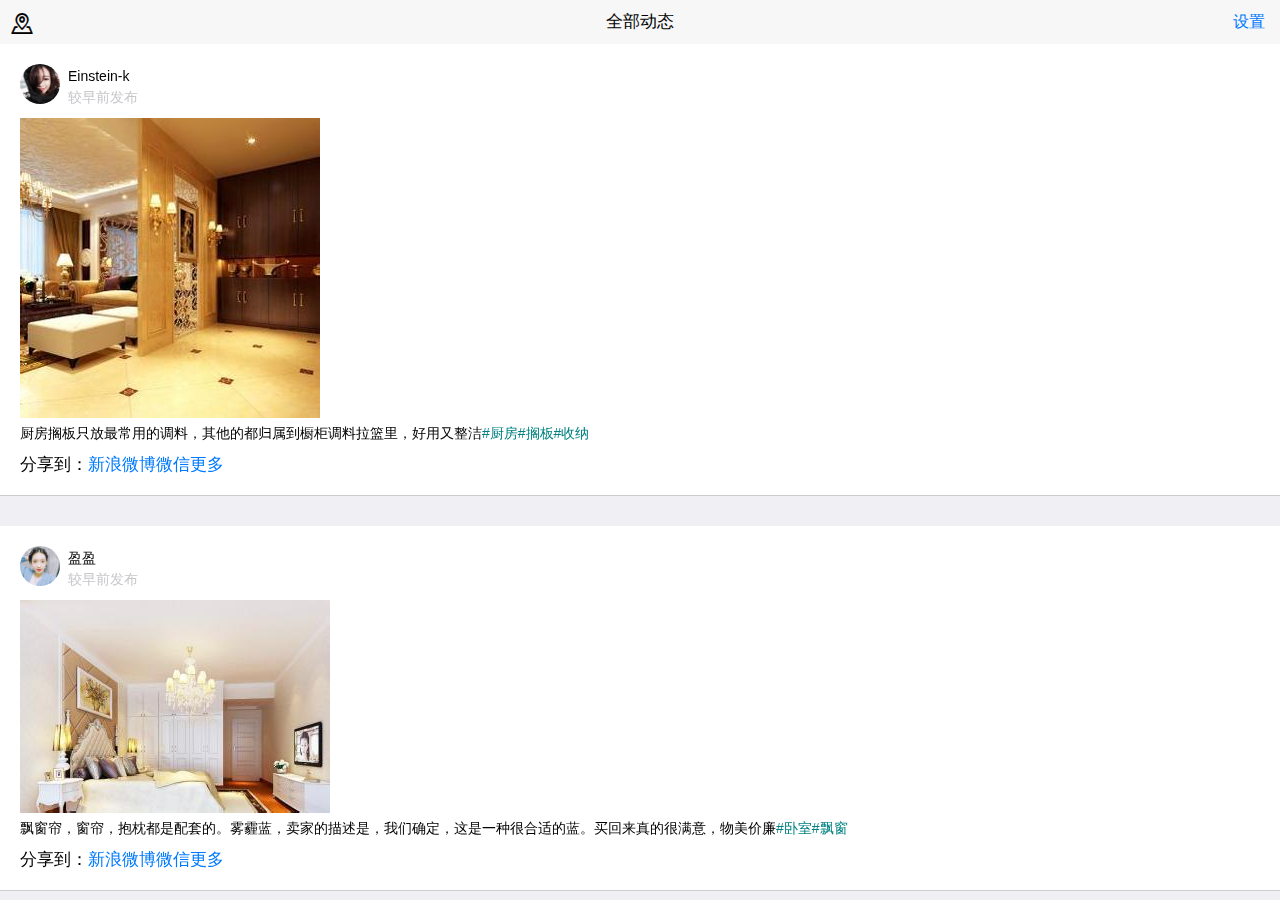
<file: house3/index.html>
<!DOCTYPE html>
<html>
<head>
<meta charset="utf-8">
<meta name="viewport" content="width=device-width,initial-scale=1,minimum-scale=1,maximum-scale=1,user-scalable=no" />
<title>index</title>
<link href="css/mui.min.css" rel="stylesheet"/>
<link rel="stylesheet" type="text/css" href="css/iconfont.css"/>
<link rel="stylesheet" type="text/css" href="css/index.css"/>
</head>
<body>
<div class="mui-off-canvas-wrap mui-draggable">
<!-- 主页面容器 -->
<div class="mui-inner-wrap">
    <!-- 菜单容器 -->
    <aside class="mui-off-canvas-left" id="offCanvasSide">
        <div class="mui-scroll-wrapper">
            <div class="mui-scroll">
                <!-- 菜单具体展示内容 -->
       <!--    头部-->
                <header class="mui-bar mui-bar-nav">
                    <a class="mui-action-back mui-icon mui-icon-left-nav mui-pull-left"></a>
                    <h1 class="mui-title">订阅管理</h1>
                </header>
           <!--  身体-->   
           <div class="mui-content">
               <p>客厅</p>
              <div class="mui-input-row mui-checkbox">
				  <label>空间</label>
				  <input name="checkbox1" value="Item 1" type="checkbox" checked>
			 </div>
			 <div class="mui-input-row mui-checkbox">
				  <label>卫生间</label>
				  <input name="checkbox1" value="Item 1" type="checkbox" checked>
			 </div>
			 <div class="mui-input-row mui-checkbox">
				  <label>厨房</label>
				  <input name="checkbox1" value="Item 1" type="checkbox" checked>
			 </div>
			  <p>硬件</p>
              <div class="mui-input-row mui-checkbox">
				  <label>瓷砖</label>
				  <input name="checkbox1" value="Item 1" type="checkbox" checked>
			 </div>
			 <div class="mui-input-row mui-checkbox">
				  <label>门</label>
				  <input name="checkbox1" value="Item 1" type="checkbox" checked>
			 </div>
			 <div class="mui-input-row mui-checkbox">
				  <label>橱柜</label>
				  <input name="checkbox1" value="Item 1" type="checkbox" checked>
			 </div>
			  <p>软装</p>
              <div class="mui-input-row mui-checkbox">
				  <label>窗帘</label>
				  <input name="checkbox1" value="Item 1" type="checkbox" checked>
			 </div>
			 <div class="mui-input-row mui-checkbox">
				  <label>绿植</label>
				  <input name="checkbox1" value="Item 1" type="checkbox" checked>
			 </div>
			 <div class="mui-input-row mui-checkbox">
				  <label>衣柜</label>
				  <input name="checkbox1" value="Item 1" type="checkbox" checked>
			 </div>
           </div>
            </div>
        </div>
    </aside>
    <!-- 主页面标题 -->
    <header class="mui-bar mui-bar-nav">
    	<header class="mui-bar mui-bar-nav" style="padding-right: 15px;">
			<h1 class="mui-title">全部动态</h1>
			<button id='setting' class=" mui-pull-right mui-btn-link">设置</button>
			<span id="map" class="mui-icon iconfont icon-icglobaltitlebar48iconfontmap mui-pull-left"></span>
		</header>
    </header>
    
    <!-- 主页面内容容器 -->
    
<div id="refreshContainer" class="mui-content mui-scroll-wrapper">
<div class="mui-scroll">
<!--数据列表-->
<!--<div class="mui-scroll-wrapper">
<div class="mui-scroll">-->
<div id="content"></div>
	
	
<!--</div>
</div>-->
</div>
</div>
</div>
    
 <div class="mui-off-canvas-backdrop"></div>
</div>
</div> 	
	
</body>
<script src="js/mui.min.js"></script>
<script src="js/zepto.js" type="text/javascript" charset="utf-8"></script>
<script type="text/javascript" charset="utf-8">
  	 mui.init({
    pullRefresh : {
    container:"#refreshContainer",//下拉刷新容器标识，querySelector能定位的css选择器均可，比如：id、.class等
    down : {
      height:50,//可选,默认50.触发下拉刷新拖动距离,
//    auto: true,//可选,默认false.自动下拉刷新一次
      contentdown : "下拉可以刷新",//可选，在下拉可刷新状态时，下拉刷新控件上显示的标题内容
      contentover : "释放立即刷新",//可选，在释放可刷新状态时，下拉刷新控件上显示的标题内容
      contentrefresh : "正在刷新...",//可选，正在刷新状态时，下拉刷新控件上显示的标题内容
      callback :function(){
      	   aj()
        mui('#refreshContainer').pullRefresh().endPulldownToRefresh();
      } //必选，刷新函数，根据具体业务来编写，比如通过ajax从服务器获取新数据；
    },
  
  up : {
      height:50,//可选.默认50.触发上拉加载拖动距离
//    auto:true,//可选,默认false.自动上拉加载一次
      contentrefresh : "正在加载...",//可选，正在加载状态时，上拉加载控件上显示的标题内容
      contentnomore:'没有更多数据了',//可选，请求完毕若没有更多数据时显示的提醒内容；
      callback :function(){
      this.endPullupToRefresh(false);
      } //必选，刷新函数，根据具体业务来编写，比如通过ajax从服务器获取新数据；
    }
  }
     });
     
 //用ajax调数据
 function aj(m){
 	$.getJSON("goods-list/goodslist.json",function(data){
 		$.each(data, function(m) {
			var list=""
			list+='<div id="box">'+
			'<p><img id="tou" src="'+data[m].tou+'"/><span id="name">'+data[m].uname+'</span><span id="time">'+data[m].time+'</span></p>'+
			'<img src="'+data[m].img+'"/>'+
			'<p><span id="detail">'+data[m].detail+'</span><span id="jieshao">'+data[m].jieshao+'</span></p>'+
			'<div>'+
				'<div class="jiathis_style">'+
					'<span class="jiathis_txt">分享到：</span>'+
					'<a class="jiathis_button_tsina">新浪微博</a>'+
					'<a class="jiathis_button_weixin">微信</a>'+
					'<a href="http://www.jiathis.com/share" class="jiathis jiathis_txt jiathis_separator jtico jtico_jiathis" target="_blank">更多</a>'+
					'<a class="jiathis_counter_style"></a>'+
	           ' </div>'+
			'</div>'+
			'</div>'
			$('#content').append(list)
			 
		});
 	})
}     
 aj(2)    


</script>
<script type="text/javascript" src="http://v3.jiathis.com/code/jia.js" charset="utf-8"></script>
</html>
</file>
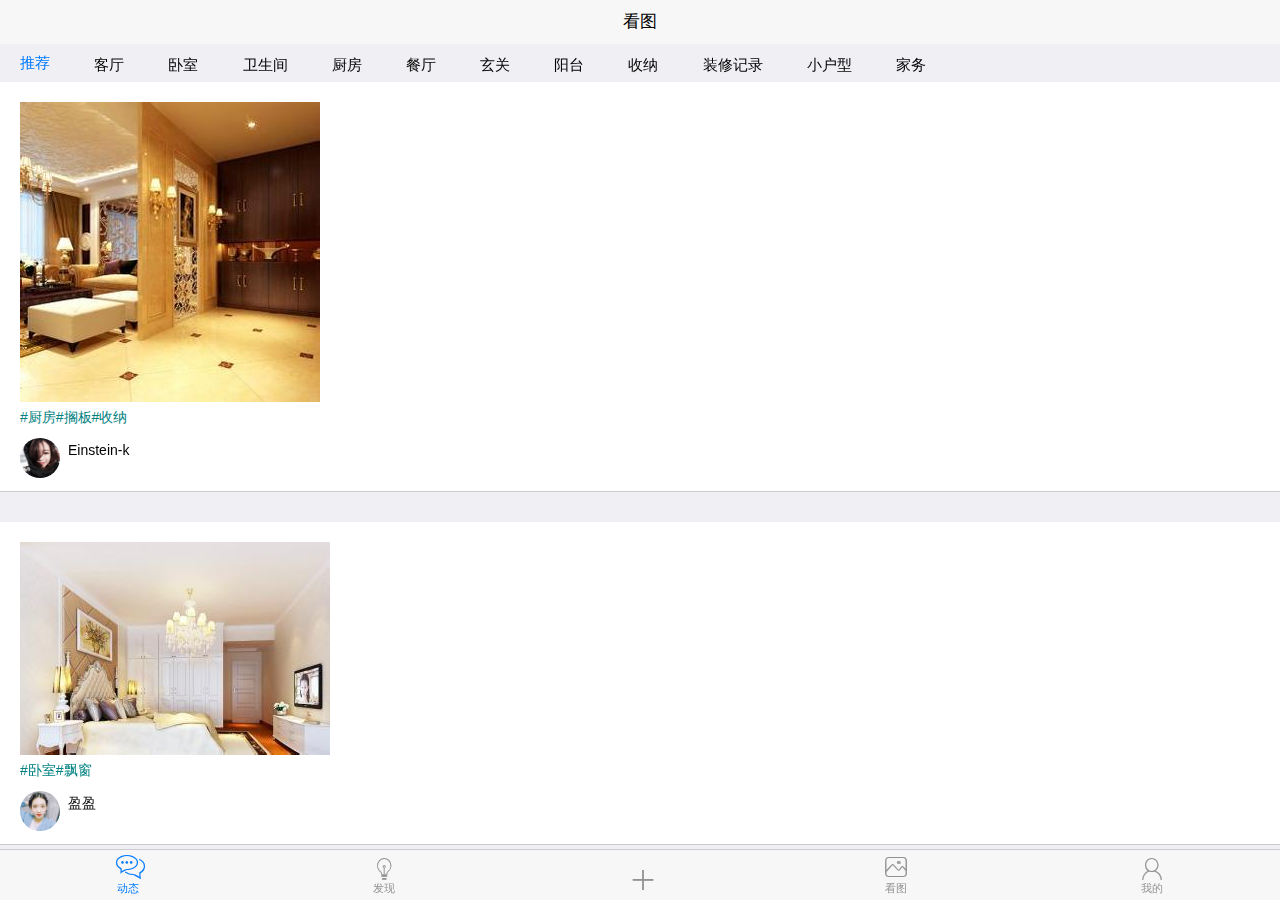
<file: house3/pic.html>
<!DOCTYPE html>
<html>
<head>
<meta charset="utf-8">
<meta name="viewport" content="width=device-width,initial-scale=1,minimum-scale=1,maximum-scale=1,user-scalable=no" />
<title>index</title>
<link href="css/mui.min.css" rel="stylesheet"/>
<link rel="stylesheet" type="text/css" href="css/iconfont.css"/>
<link rel="stylesheet" type="text/css" href="css/index.css"/>
</head>
<body>
<div class="mui-off-canvas-wrap mui-draggable">
<!-- 主页面容器 -->
<div class="mui-inner-wrap">
    <!-- 菜单容器 -->
    
        <div class="mui-scroll-wrapper">
            <div class="mui-scroll">
                
                  
            </div>
        </div>
     
    <!-- 主页面标题 -->
    <header class="mui-bar mui-bar-nav">
    	<header class="mui-bar mui-bar-nav" style="padding-right: 15px;">
			<h1 class="mui-title">看图</h1>
		</header>
    </header>
    
      
    <!-- 主页面内容容器 -->
    
<div id="refreshContainer" class="mui-content mui-scroll-wrapper">
<div class="mui-scroll">
  <div class="mui-scroll-wrapper mui-slider-indicator mui-segmented-control mui-segmented-control-inverted">
    <div class="mui-scroll">
        <a class="mui-control-item mui-active">
            推荐
        </a>
        <a class="mui-control-item">
            客厅
        </a>
        <a class="mui-control-item">
            卧室
        </a>
        <a class="mui-control-item">
            卫生间
        </a>
        <a class="mui-control-item">
            厨房
        </a>
        <a class="mui-control-item">
            餐厅
        </a>
         <a class="mui-control-item">
           玄关
        </a>
         <a class="mui-control-item">
           阳台
        </a>
         <a class="mui-control-item">
            收纳
        </a>
         <a class="mui-control-item">
            装修记录
        </a>
         <a class="mui-control-item">
           小户型
        </a>
         <a class="mui-control-item">
           家务
        </a>
    </div>
</div>
<div id="content"></div> 
</div>
</div>
</div>

</div>
</div> 	
<nav class="mui-bar mui-bar-tab">
	    <a class="mui-tab-item mui-active" id="a">
	        <span class="mui-icon iconfont icon-dongtai "></span>
	        <span class="mui-tab-label">动态</span>
	    </a>
	    <a class="mui-tab-item" id="b">
	        <span class="mui-icon iconfont icon-faxian"></span>
	        <span class="mui-tab-label">发现</span>
	    </a>
	    <a class="mui-tab-item" id="c">
	        <span class="mui-icon iconfont icon-jiahao jiahao"></span>
	        <span class="mui-tab-label"></span>
	    </a>
	    <a class="mui-tab-item" id="d">
	        <span class="mui-icon iconfont icon-kantu"></span>
	        <span class="mui-tab-label">看图</span>
	    </a>
	    <a class="mui-tab-item" id="e">
	        <span class="mui-icon iconfont icon-wo"></span>
	        <span class="mui-tab-label">我的</span>
	    </a>
	</nav>	
</body>
<script src="js/mui.min.js"></script>
<script src="js/zepto.js" type="text/javascript" charset="utf-8"></script>
<script type="text/javascript" charset="utf-8">
  	 mui.init({
    pullRefresh : {
    container:"#refreshContainer",//下拉刷新容器标识，querySelector能定位的css选择器均可，比如：id、.class等
    down : {
      height:50,//可选,默认50.触发下拉刷新拖动距离,
//    auto: true,//可选,默认false.自动下拉刷新一次
      contentdown : "下拉可以刷新",//可选，在下拉可刷新状态时，下拉刷新控件上显示的标题内容
      contentover : "释放立即刷新",//可选，在释放可刷新状态时，下拉刷新控件上显示的标题内容
      contentrefresh : "正在刷新...",//可选，正在刷新状态时，下拉刷新控件上显示的标题内容
      callback :function(){
      	   aj()
        mui('#refreshContainer').pullRefresh().endPulldownToRefresh();
      } //必选，刷新函数，根据具体业务来编写，比如通过ajax从服务器获取新数据；
    },
  
  up : {
      height:50,//可选.默认50.触发上拉加载拖动距离
//    auto:true,//可选,默认false.自动上拉加载一次
      contentrefresh : "正在加载...",//可选，正在加载状态时，上拉加载控件上显示的标题内容
      contentnomore:'没有更多数据了',//可选，请求完毕若没有更多数据时显示的提醒内容；
      callback :function(){
      this.endPullupToRefresh(false);
      } //必选，刷新函数，根据具体业务来编写，比如通过ajax从服务器获取新数据；
    }
  }
     });
     
 //用ajax调数据
 function aj(m){
 	$.getJSON("goods-list/goodslist.json",function(data){
 		$.each(data, function(m) {
			var list=""
			list+='<div id="box">'+
			'<img src="'+data[m].img+'"/>'+
			'<p><span id="jieshao">'+data[m].jieshao+'</span></p>'+
			'<p><img id="tou" src="'+data[m].tou+'"/><span id="name">'+data[m].uname+'</span></p>'+
			'</div>'
			$('#content').append(list)
		});
 	})
 
}     
 aj(2)    

 document.getElementById("e").addEventListener('tap',function(){
  	mui.openWindow({
  		url:'my.html',
  		id:'my.html'
  	})
  })
 document.getElementById("d").addEventListener('tap',function(){
  	mui.openWindow({
  		url:'pic.html',
  		id:'pic.html'
  	})
  })
 document.getElementById("b").addEventListener('tap',function(){
  	mui.openWindow({
  		url:'find.html',
  		id:'find.html'
  	})
  })
 document.getElementById("a").addEventListener('tap',function(){
  	mui.openWindow({
  		url:'main.html',
  		id:'main.html'
  	})
  })
</script>
</html>
</file>
<file: house3/css/iconfont.css>
@font-face {font-family: "iconfont";
        src:url('../fonts/iconfont.ttf') format('truetype'); /* chrome、firefox、opera、Safari, Android, iOS 4.2+*/
    }

    .iconfont {
        font-family:"iconfont" !important;
        font-size:16px;
        font-style:normal;
        -webkit-font-smoothing: antialiased;
        -webkit-text-stroke-width: 0.2px;
    }
.icon-tupian:before { content: "\e61e"; }

.icon-tubiao:before { content: "\e619"; }

.icon-jiahao:before { content: "\e608"; }

.icon-icglobaltitlebar48iconfontmap:before { content: "\e609"; }

.icon-faxian:before { content: "\e617"; }

.icon-wo:before { content: "\e60f"; }

.icon-kafei:before { content: "\e63b"; }

.icon-collect_article:before { content: "\e61c"; }

.icon-dengpao:before { content: "\e63d"; }

.icon-dongtai:before { content: "\e6ad"; }

.icon-article:before { content: "\e600"; }

.icon-lingdang:before { content: "\e631"; }

.icon-zhinan:before { content: "\e692"; }

.icon-caogaoxiang:before { content: "\e63c"; }

.icon-caidanzhaolinggan:before { content: "\e616"; }

.icon-wodehuati:before { content: "\e655"; }

.icon-jiaju-copy:before { content: "\e650"; }

.icon-anli:before { content: "\e6a4"; }

.icon-kantu:before { content: "\e729"; }

.icon-huida:before { content: "\e62a"; }

.icon-gerenzhongxin-chenggonganli:before { content: "\e602"; }

.icon-huida1:before { content: "\e628"; }
</file>
<file: house3/css/index.css>
.mui-col-sm-3{ width: 75px; }
ul {font-size: 14px;color: #8f8f94;}
.mui-btn {padding: 10px;}
.jiahao{ font-size: 30px!important; }
#box{ width: 100%; padding: 20px; padding-bottom:20px;  background: #fff; height: auto; border-bottom: 1px solid #ccc; margin-bottom: 30px;}
#tou{ height: 40px; width: 40px; border-radius: 50%; }
#name{  margin-top: -44px;  display: flex;  margin-left: 48px; color: #000;}
#time{ margin-left: 48px;  color: #C7C7CC;}
#jieshao{ color: #008080;}
#detail{color:#000  }
.jiathis_style{ width: 100%; }
</file>
